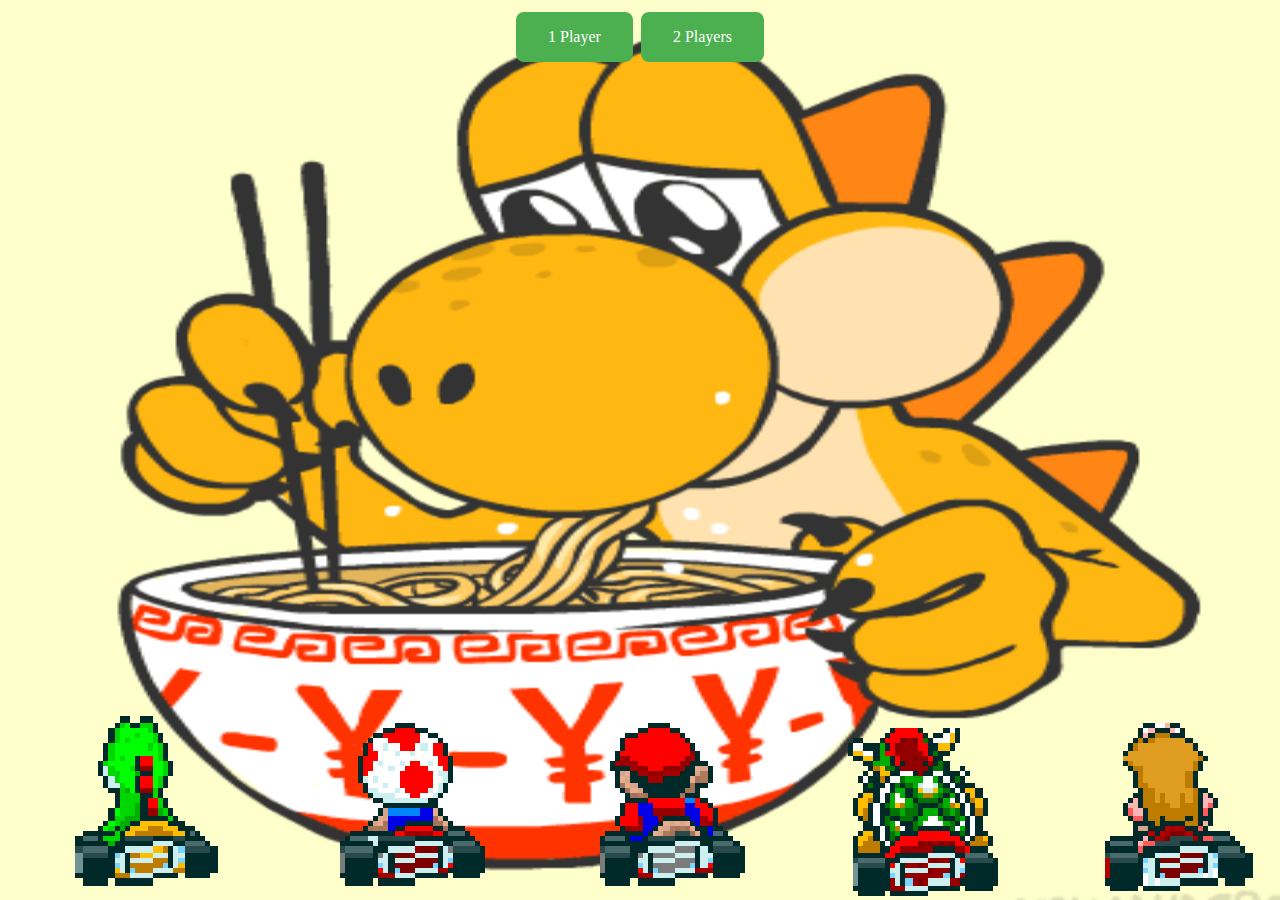
<file: index.html>
<!DOCTYPE html>
<html lang="en">
<head>
	<meta charset="UTF-8">
	<title>Project1 landing </title>
	<link rel="stylesheet" type="text/css" href="main.css">
	<meta name="viewport" content="width=device-width, initial-scale=1">
</head>
	<a href="game2.html" class="button">1 Player </a>
	<a href="game.html" class="button1">2 Players </a>
<body>

		<audio controls autoplay hidden>
  <source src="mario.mp3" type="audio/mpeg">
</audio>
	
</body>
<footer>
	<img src="footer.gif">


</footer>
</html>
</file>
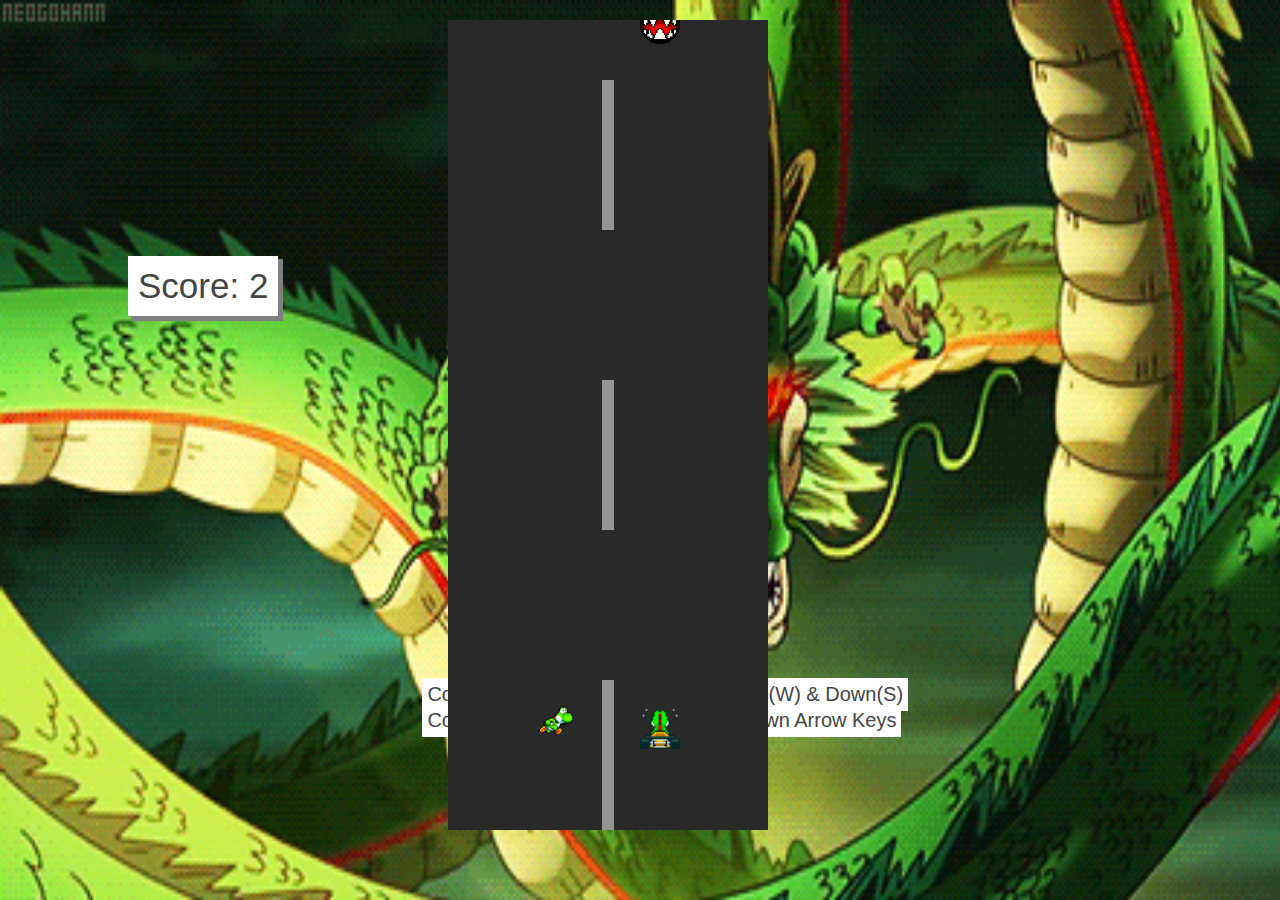
<file: game.html>
<!DOCTYPE html>
<html lang="en">

<head>
    <meta charset="UTF-8">
    <title>Traffic racer</title>
    <link href="game.css" rel="stylesheet" /> </head>
    <script src="jquery-3.2.1.min.js"></script>

<body>
        
    <div id="score_div">
        Score: <span id="score">0</span>
    </div>
    <div id="instruction">
        Controls Player1: Right, Left, Up & Down Arrow Keys
    </div>
    <div id="instruction2">
        Controls Player2: Right(D), Left(A), Up(W) & Down(S)
    </div>

   <!--  making the road container --> 
    <div id="container">
        <!-- making the line for the road  -->
        <div id="line_1" class="line"></div>
        <div id="line_2" class="line"></div>
        <div id="line_3" class="line"></div>
        <!-- the main car class --> 
        <div id="car_4" class="car_4">

        </div>


        <div id="car" class="car">

        </div>
       <!--  the enemy car class  -->
        <div id="car_1" class="car">
        </div>
        <div id="car_2" class="car">
        </div>
        <div id="car_3" class="car">
        </div>
       <!--  creating the restart button --> 
        <div id="restart_div">
            <button id="restart">
                Restart<br>
                <small class="small_text">(press Enter)</small>
            </button>
        </div>
    </div>
        
        
           <!-- 
    </div> -->

    <!-- <script src="jquery.min.js"></script> -->
    <script src="game.js"></script>
</body>
<audio controls autoplay hidden>
  <source src="introgame.mov" type="audio/mpeg">
</audio>

</html>
</file>
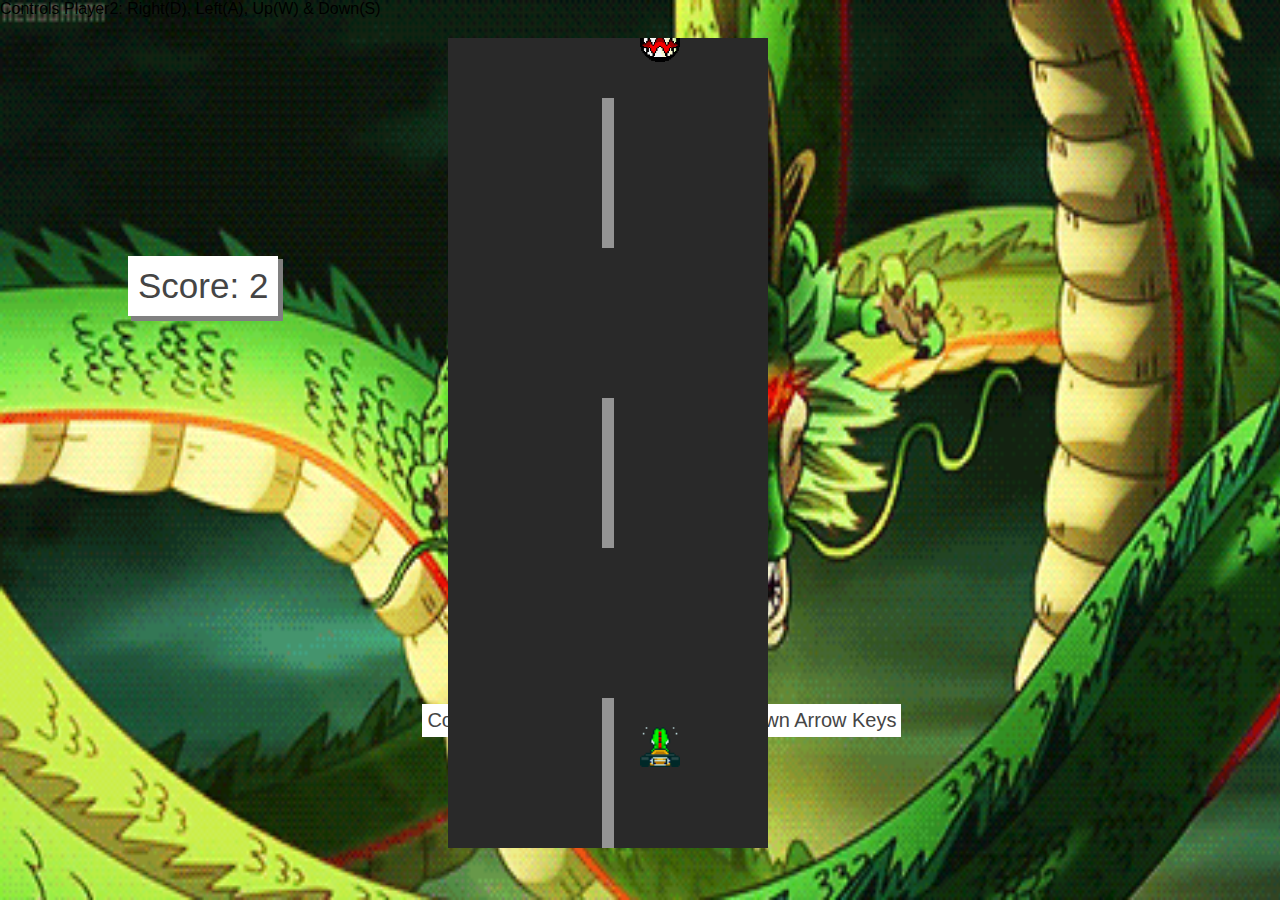
<file: game2.html>
<!DOCTYPE html>
<html lang="en">

<head>
    <meta charset="UTF-8">
    <title>Traffic racer</title>
    <link href="game2.css" rel="stylesheet" /> </head>
    <script src="jquery-3.2.1.min.js"></script>

<body>
        
    <div id="score_div">
        Score: <span id="score">0</span>
    </div>
    <div id="instruction">
        Controls Player1: Right, Left, Up & Down Arrow Keys
    </div>
    <div id="instruction2">
        Controls Player2: Right(D), Left(A), Up(W) & Down(S)
    </div>

   <!--  making the road container --> 
    <div id="container">
        <!-- making the line for the road  -->
        <div id="line_1" class="line"></div>
        <div id="line_2" class="line"></div>
        <div id="line_3" class="line"></div>
        <!-- the main car class --> 
        <div id="car_4" class="car_4">

        </div>


        <div id="car" class="car">

        </div>
       <!--  the enemy car class  -->
        <div id="car_1" class="car">
        </div>
        <div id="car_2" class="car">
        </div>
        <div id="car_3" class="car">
        </div>
       <!--  creating the restart button --> 
        <div id="restart_div">
            <button id="restart">
                Restart<br>
                <small class="small_text">(press Enter)</small>
            </button>
        </div>
    </div>
        
        
           <!-- 
    </div> -->

    <!-- <script src="jquery.min.js"></script> -->
    <script src="game2.js"></script>
</body>
<audio controls autoplay hidden>
  <source src="introgame.mov" type="audio/mpeg">
</audio>

</html>
</file>
<file: main.css>
body {
  text-align: center;
}

html { 
  background: url(noodle.gif) no-repeat center center fixed; 
  -webkit-background-size: cover;
  -moz-background-size: cover;
  -o-background-size: cover;
  background-size: 1450px 1000px;
}

footer {
	position: absolute;
	bottom: 0;
	width: 100%;

}


.button {
    background-color: #4CAF50; /* Green */
    border: none;
    color: white;
    padding: 16px 32px;
    text-align: center;
    text-decoration: none;
    display: inline-block;
    font-size: 16px;
    margin: 4px 2px;
    border-radius: 8px;

}
.button:hover {

  background: red;
  animation: shake 0.82s cubic-bezier(.36,.07,.19,.97) both;
  transform: translate3d(0, 0, 0);
  backface-visibility: hidden;
  perspective: 1000px;
}

@keyframes shake {
  10%, 90% {
    transform: translate3d(-1px, 0, 0);
  }
  
  20%, 80% {
    transform: translate3d(2px, 0, 0);
  }

  30%, 50%, 70% {
    transform: translate3d(-4px, 0, 0);
  }

  40%, 60% {
    transform: translate3d(4px, 0, 0);
  }
}


.button1 {
    background-color: #4CAF50; /* Green */
    border: none;
    color: white;
    padding: 16px 32px;
    text-align: center;
    text-decoration: none;
    display: inline-block;
    font-size: 16px;
    margin: 4px 2px;
    border-radius: 8px;
}
.button1:hover {

  background: red;
  animation: shake 0.82s cubic-bezier(.36,.07,.19,.97) both;
  transform: translate3d(0, 0, 0);
  backface-visibility: hidden;
  perspective: 1000px;
}

@keyframes shake {
  10%, 90% {
    transform: translate3d(-1px, 0, 0);
  }
  
  20%, 80% {
    transform: translate3d(2px, 0, 0);
  }

  30%, 50%, 70% {
    transform: translate3d(-4px, 0, 0);
  }

  40%, 60% {
    transform: translate3d(4px, 0, 0);
  }
}
</file>
<file: game.css>
body {
    height: 100%;
    width: 100%;
    margin: 0;
    background-image: url(dragon.gif);
    background-repeat: no-repeat;
    font-family: sans-serif;
    background-size: 1450px 1000px;

}
p {
    font-size: 15px;

}

#container{
    position: relative;
    height: 90vh;
    width: 25%;
    left: 35%;
    margin-top: 20px;;
    background-color: #292929;
    overflow: hidden;

}
.line{
    position: absolute;
    height: 150px;
    width: 4%;
    margin-left: 48%;
    background-color: rgba(255,255,255,0.5);
}
#line_1{
    top: -150px;
}
#line_2{
    top: 150px;
}
#line_3{
    top: 450px;
}
.car{
    position: absolute;
    height: 60px;
    width: 40px;
    background-image: url(player.gif);
    background-repeat: no-repeat;
    background-size: 40px;
}

.car_4{
    position: absolute;
    height: 60px;
    width: 40px;
    background-image: url(player2.gif);
    background-repeat: no-repeat;
    background-size: 40px;

}
#car_4{
    bottom: 8%;
    right: 60%;
}
#car{
    bottom: 8%;
    left: 60%;
    
}

#car_1{
    top: -100px;
    left: 60%;
    background-image: url(obstacle.gif);
    background-repeat: no-repeat;
    background-size: 40px;
}
#car_2{
    top: -200px;
    left: 40%;
    background-image: url(bowser.gif);
    background-repeat: no-repeat;
    background-size: 40px;

}
#car_3{
    top: -350px;
    left: 50%;
    background-image: url(mushroom.gif);
    background-repeat: no-repeat;
    background-size: 40px;

}
#restart_div {
    position: absolute;
    height: 100%;
    width: 100%;
    color: white;
    font-family: sans-serif;
    font-size: 40px;
    text-align: center;
    display: none;
    opacity: none;

}

#restart {
    border: none;
    padding: 25px;
    color: white;
    background-color: green;
    font-size: 30px;
    margin-top: 30%;
}
.small_text{
    font-size: 15px;
}
#score_div{
    position: absolute;
    margin-top: 20%;
    margin-left: 10%;
    font-size: 35px;
    background-color: white;
    color: #454545;
    padding: 10px;
    box-shadow: 4px 4px 0px 1px #808080;
}

#instruction {
    position: absolute;
    margin-top: 55%;
    margin-left: 33%;
    font-size: 20px;
    background-color: white;
    color: #454545;
    padding: 5px;

}
#instruction2 {
    position: absolute;
    margin-top: 53%;
    margin-left: 33%;
    font-size: 20px;
    background-color: white;
    color: #454545;
    padding: 5px;

}
</file>
<file: game2.css>
body {
    height: 100%;
    width: 100%;
    margin: 0;
    background-image: url(dragon.gif);
    background-repeat: no-repeat;
    font-family: sans-serif;
    background-size: 1450px 1000px;

}
p {
    font-size: 15px;

}

#container{
    position: relative;
    height: 90vh;
    width: 25%;
    left: 35%;
    margin-top: 20px;;
    background-color: #292929;
    overflow: hidden;

}
.line{
    position: absolute;
    height: 150px;
    width: 4%;
    margin-left: 48%;
    background-color: rgba(255,255,255,0.5);
}
#line_1{
    top: -150px;
}
#line_2{
    top: 150px;
}
#line_3{
    top: 450px;
}
.car{
    position: absolute;
    height: 60px;
    width: 40px;
    background-image: url(player.gif);
    background-repeat: no-repeat;
    background-size: 40px;
}
#car{
    bottom: 8%;
    left: 60%;
    
}

#car_1{
    top: -100px;
    left: 60%;
    background-image: url(obstacle.gif);
    background-repeat: no-repeat;
    background-size: 40px;
}
#car_2{
    top: -200px;
    left: 40%;
    background-image: url(bowser.gif);
    background-repeat: no-repeat;
    background-size: 40px;

}
#car_3{
    top: -350px;
    left: 50%;
    background-image: url(mushroom.gif);
    background-repeat: no-repeat;
    background-size: 40px;

}
#restart_div {
    position: absolute;
    height: 100%;
    width: 100%;
    color: white;
    font-family: sans-serif;
    font-size: 40px;
    text-align: center;
    display: none;
    opacity: none;

}

#restart {
    border: none;
    padding: 25px;
    color: white;
    background-color: green;
    font-size: 30px;
    margin-top: 30%;
}
.small_text{
    font-size: 15px;
}
#score_div{
    position: absolute;
    margin-top: 20%;
    margin-left: 10%;
    font-size: 35px;
    background-color: white;
    color: #454545;
    padding: 10px;
    box-shadow: 4px 4px 0px 1px #808080;
}

#instruction {
    position: absolute;
    margin-top: 55%;
    margin-left: 33%;
    font-size: 20px;
    background-color: white;
    color: #454545;
    padding: 5px;

}
</file>
